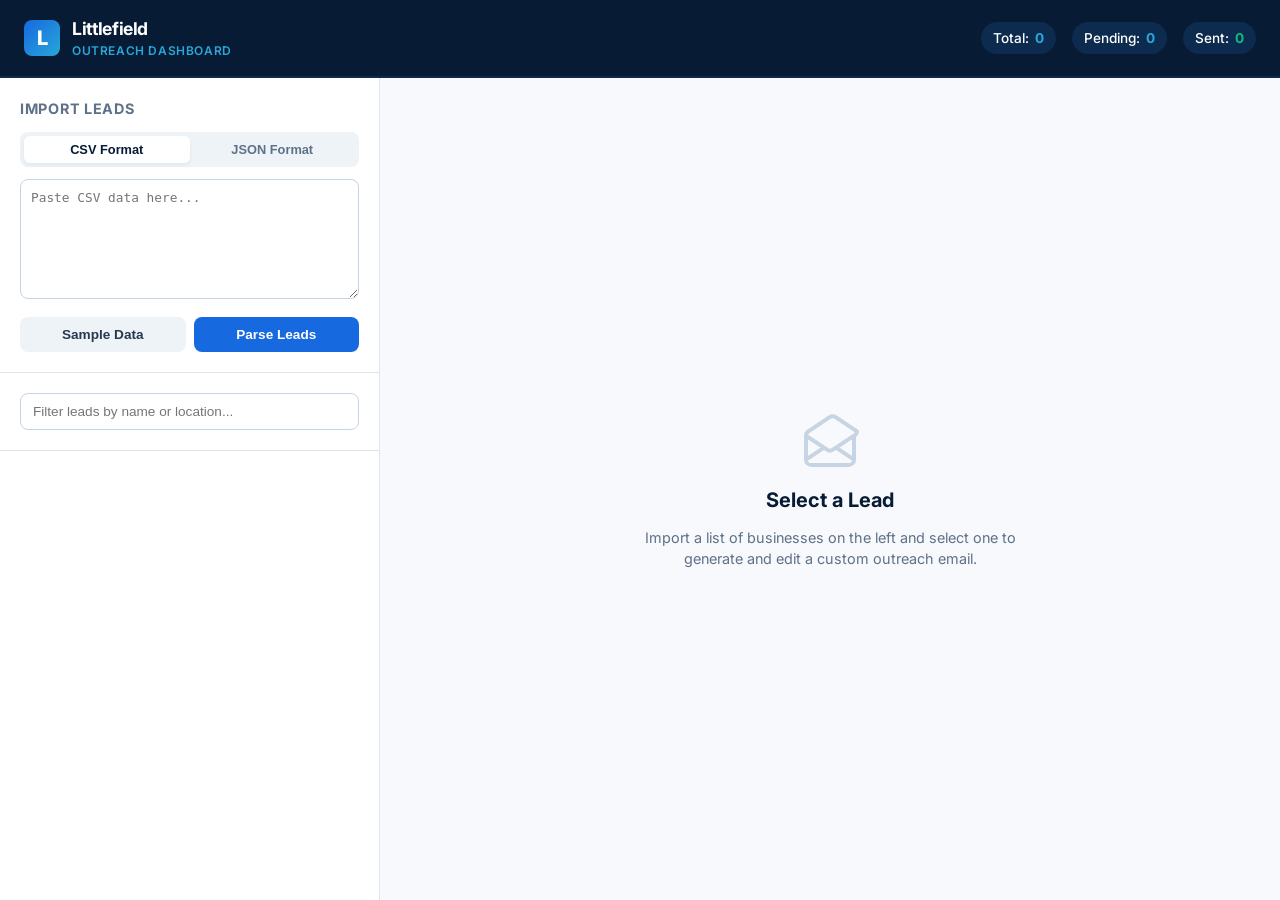
<file: outreach.html>
<!DOCTYPE html>
<html lang="en">
<head>
  <meta charset="UTF-8">
  <meta name="viewport" content="width=device-width, initial-scale=1.0">
  <title>Outreach Email Dashboard | Littlefield Web Solutions</title>
  <link rel="preconnect" href="https://fonts.googleapis.com">
  <link rel="preconnect" href="https://fonts.gstatic.com" crossorigin>
  <link href="https://fonts.googleapis.com/css2?family=Inter:wght@400;500;600;700;800&display=swap" rel="stylesheet">
  <style>
    :root {
      --navy: #071b34;
      --navy-soft: #0d2b4f;
      --navy-light: #16365f;
      --blue: #1769e0;
      --blue-hover: #1153b8;
      --blue-light: #e7f0ff;
      --cyan: #28a7d8;
      --white: #ffffff;
      --gray-50: #f7f9fc;
      --gray-100: #eef3f8;
      --gray-200: #dce4ee;
      --gray-300: #c7d4e3;
      --gray-600: #5e7188;
      --gray-800: #26384d;
      --green: #10b981;
      --orange: #f59e0b;
      --radius: 8px;
      --shadow: 0 10px 30px rgba(7, 27, 52, 0.08);
      --transition: all 0.2s ease;
    }

    * {
      box-sizing: border-box;
      margin: 0;
      padding: 0;
    }

    body {
      font-family: "Inter", Arial, sans-serif;
      color: var(--gray-800);
      background-color: var(--gray-50);
      line-height: 1.5;
      display: flex;
      flex-direction: column;
      min-height: 100vh;
    }

    header {
      background-color: var(--navy);
      color: var(--white);
      padding: 16px 24px;
      display: flex;
      justify-content: space-between;
      align-items: center;
      border-bottom: 2px solid var(--navy-soft);
    }

    .brand {
      display: flex;
      align-items: center;
      gap: 12px;
      text-decoration: none;
      color: var(--white);
    }

    .brand-mark {
      background: linear-gradient(135deg, var(--blue), var(--cyan));
      color: var(--white);
      width: 36px;
      height: 36px;
      display: flex;
      align-items: center;
      justify-content: center;
      border-radius: var(--radius);
      font-weight: 800;
      font-size: 1.25rem;
    }

    .brand strong {
      font-weight: 700;
      font-size: 1.1rem;
      letter-spacing: -0.02em;
      display: block;
    }

    .brand small {
      display: block;
      font-size: 0.75rem;
      color: var(--cyan);
      text-transform: uppercase;
      font-weight: 600;
      letter-spacing: 0.05em;
    }

    h1 {
      font-size: 1.25rem;
      font-weight: 600;
    }

    .stats {
      display: flex;
      gap: 16px;
    }

    .stat-badge {
      background-color: var(--navy-soft);
      padding: 6px 12px;
      border-radius: 20px;
      font-size: 0.85rem;
      font-weight: 500;
      display: flex;
      align-items: center;
      gap: 6px;
    }

    .stat-badge span {
      color: var(--cyan);
      font-weight: 700;
    }

    main {
      flex: 1;
      display: grid;
      grid-template-columns: 380px 1fr;
      height: calc(100vh - 70px);
      overflow: hidden;
    }

    /* Left panel */
    .sidebar {
      background-color: var(--white);
      border-right: 1px solid var(--gray-200);
      display: flex;
      flex-direction: column;
      overflow-y: auto;
    }

    .section-box {
      padding: 20px;
      border-bottom: 1px solid var(--gray-200);
    }

    .section-title {
      font-size: 0.9rem;
      font-weight: 700;
      text-transform: uppercase;
      letter-spacing: 0.05em;
      color: var(--gray-600);
      margin-bottom: 12px;
    }

    .tabs {
      display: flex;
      background-color: var(--gray-100);
      border-radius: var(--radius);
      padding: 4px;
      margin-bottom: 12px;
    }

    .tab-btn {
      flex: 1;
      border: none;
      background: none;
      padding: 6px;
      font-size: 0.8rem;
      font-weight: 600;
      border-radius: calc(var(--radius) - 2px);
      cursor: pointer;
      color: var(--gray-600);
      transition: var(--transition);
    }

    .tab-btn.active {
      background-color: var(--white);
      color: var(--navy);
      box-shadow: 0 2px 4px rgba(0, 0, 0, 0.05);
    }

    textarea.import-area {
      width: 100%;
      height: 120px;
      padding: 10px;
      font-family: monospace;
      font-size: 0.8rem;
      border: 1px solid var(--gray-300);
      border-radius: var(--radius);
      resize: vertical;
      margin-bottom: 12px;
    }

    .btn-group {
      display: flex;
      gap: 8px;
    }

    button.btn {
      flex: 1;
      border: none;
      padding: 10px 14px;
      border-radius: var(--radius);
      font-weight: 600;
      font-size: 0.85rem;
      cursor: pointer;
      transition: var(--transition);
      display: inline-flex;
      justify-content: center;
      align-items: center;
      gap: 6px;
    }

    .btn-primary {
      background-color: var(--blue);
      color: var(--white);
    }

    .btn-primary:hover {
      background-color: var(--blue-hover);
    }

    .btn-secondary {
      background-color: var(--gray-100);
      color: var(--gray-800);
      border: 1px solid var(--gray-200);
    }

    .btn-secondary:hover {
      background-color: var(--gray-200);
    }

    .search-box {
      position: relative;
    }

    .search-box input {
      width: 100%;
      padding: 10px 12px;
      border: 1px solid var(--gray-300);
      border-radius: var(--radius);
      font-size: 0.85rem;
    }

    .leads-list {
      flex: 1;
      overflow-y: auto;
    }

    .lead-item {
      padding: 16px 20px;
      border-bottom: 1px solid var(--gray-100);
      cursor: pointer;
      transition: var(--transition);
      display: flex;
      flex-direction: column;
      gap: 4px;
    }

    .lead-item:hover {
      background-color: var(--gray-50);
    }

    .lead-item.active {
      background-color: var(--blue-light);
      border-left: 4px solid var(--blue);
      padding-left: 16px;
    }

    .lead-header {
      display: flex;
      justify-content: space-between;
      align-items: flex-start;
      gap: 8px;
    }

    .lead-name {
      font-weight: 600;
      font-size: 0.92rem;
      color: var(--navy);
    }

    .lead-meta {
      font-size: 0.78rem;
      color: var(--gray-600);
      display: flex;
      flex-wrap: wrap;
      gap: 8px;
    }

    .lead-badge {
      display: inline-block;
      padding: 2px 8px;
      border-radius: 10px;
      font-size: 0.7rem;
      font-weight: 600;
      text-transform: uppercase;
    }

    .badge-draft {
      background-color: var(--gray-100);
      color: var(--gray-600);
    }

    .badge-sent {
      background-color: #d1fae5;
      color: var(--green);
    }

    /* Content Area */
    .content-area {
      background-color: var(--gray-50);
      display: flex;
      flex-direction: column;
      overflow: hidden;
    }

    .editor-container {
      flex: 1;
      padding: 24px;
      display: flex;
      flex-direction: column;
      gap: 16px;
      overflow-y: auto;
      max-width: 900px;
      margin: 0 auto;
      width: 100%;
    }

    .editor-card {
      background-color: var(--white);
      border-radius: var(--radius);
      border: 1px solid var(--gray-200);
      box-shadow: var(--shadow);
      padding: 24px;
      display: flex;
      flex-direction: column;
      gap: 16px;
    }

    .form-row {
      display: flex;
      flex-direction: column;
      gap: 6px;
    }

    .form-row label {
      font-size: 0.8rem;
      font-weight: 700;
      text-transform: uppercase;
      letter-spacing: 0.05em;
      color: var(--gray-600);
    }

    .form-row input, .form-row textarea {
      padding: 12px;
      border: 1px solid var(--gray-300);
      border-radius: var(--radius);
      font-family: inherit;
      font-size: 0.95rem;
      color: var(--navy);
      transition: var(--transition);
    }

    .form-row input:focus, .form-row textarea:focus {
      outline: none;
      border-color: var(--blue);
      box-shadow: 0 0 0 3px rgba(23, 105, 224, 0.1);
    }

    .form-row textarea {
      font-family: 'Consolas', 'Courier New', Courier, monospace;
      font-size: 0.9rem;
      line-height: 1.6;
      resize: vertical;
      min-height: 300px;
      flex: 1;
    }

    .action-bar {
      display: flex;
      justify-content: space-between;
      align-items: center;
      gap: 12px;
    }

    .editor-placeholder {
      flex: 1;
      display: flex;
      flex-direction: column;
      justify-content: center;
      align-items: center;
      color: var(--gray-600);
      gap: 12px;
      padding: 40px;
      text-align: center;
    }

    .editor-placeholder svg {
      width: 64px;
      height: 64px;
      color: var(--gray-300);
    }

    .editor-placeholder h2 {
      font-size: 1.25rem;
      color: var(--navy);
    }

    .editor-placeholder p {
      max-width: 400px;
      font-size: 0.9rem;
    }

    .badge-industry {
      background-color: var(--blue-light);
      color: var(--blue);
      border-radius: 4px;
      padding: 2px 6px;
      font-size: 0.75rem;
      font-weight: 500;
    }

    .badge-location {
      background-color: var(--gray-100);
      color: var(--gray-800);
      border-radius: 4px;
      padding: 2px 6px;
      font-size: 0.75rem;
      font-weight: 500;
    }
  </style>
</head>
<body>

  <header>
    <a href="index.html" class="brand">
      <div class="brand-mark">L</div>
      <div>
        <strong>Littlefield</strong>
        <small>Outreach Dashboard</small>
      </div>
    </a>
    <div class="stats">
      <div class="stat-badge">Total: <span id="stat-total">0</span></div>
      <div class="stat-badge">Pending: <span id="stat-pending">0</span></div>
      <div class="stat-badge">Sent: <span id="stat-sent" style="color: var(--green);">0</span></div>
    </div>
  </header>

  <main>
    <!-- Left panel (Sidebar) -->
    <div class="sidebar">
      <div class="section-box">
        <div class="section-title">Import Leads</div>
        <div class="tabs">
          <button class="tab-btn active" id="tab-csv" onclick="switchTab('csv')">CSV Format</button>
          <button class="tab-btn" id="tab-json" onclick="switchTab('json')">JSON Format</button>
        </div>
        <textarea class="import-area" id="import-data" placeholder="Paste CSV data here..."></textarea>
        <div class="btn-group">
          <button class="btn btn-secondary" onclick="loadSampleData()">Sample Data</button>
          <button class="btn btn-primary" onclick="parseImportData()">Parse Leads</button>
        </div>
      </div>

      <div class="section-box search-box">
        <input type="text" id="search-input" placeholder="Filter leads by name or location..." oninput="filterLeads()">
      </div>

      <div class="leads-list" id="leads-container">
        <!-- Lead items will be injected here -->
      </div>
    </div>

    <!-- Right panel (Content Area / Editor) -->
    <div class="content-area" id="content-container">
      <div class="editor-placeholder" id="placeholder-view">
        <svg fill="none" stroke="currentColor" viewBox="0 0 24 24" xmlns="http://www.w3.org/2000/svg">
          <path stroke-linecap="round" stroke-linejoin="round" stroke-width="1.5" d="M3 19v-8.93a2 2 0 01.89-1.664l8-5.333a2 2 0 012.22 0l8 5.333A2 2 0 0121 10.07V19M3 19a2 2 0 002 2h14a2 2 0 002-2M3 19l6.75-4.5M21 19l-6.75-4.5M3 10l6.75 4.5M21 10l-6.75 4.5m0 0l-1.14.76a2 2 0 01-2.22 0l-1.14-.76"></path>
        </svg>
        <h2>Select a Lead</h2>
        <p>Import a list of businesses on the left and select one to generate and edit a custom outreach email.</p>
      </div>

      <div class="editor-container" id="editor-view" style="display: none;">
        <div class="editor-card">
          <div class="lead-header" style="border-bottom: 1px solid var(--gray-100); padding-bottom: 12px; margin-bottom: 4px;">
            <div>
              <h2 id="edit-business-name" style="font-size: 1.25rem; color: var(--navy); margin-bottom: 4px;">Business Name</h2>
              <div class="lead-meta">
                <span class="badge-industry" id="edit-industry">Industry</span>
                <span class="badge-location" id="edit-location">Location</span>
              </div>
            </div>
            <div id="edit-status-container">
              <span class="lead-badge badge-draft" id="edit-status-badge">Draft</span>
            </div>
          </div>

          <div class="form-row">
            <label for="edit-to">Recipient Email</label>
            <input type="email" id="edit-to">
          </div>

          <div class="form-row">
            <label for="edit-subject">Email Subject</label>
            <input type="text" id="edit-subject">
          </div>

          <div class="form-row">
            <label for="edit-body">Email Body</label>
            <textarea id="edit-body" rows="12"></textarea>
          </div>

          <div class="action-bar">
            <div style="display: flex; gap: 8px;">
              <button class="btn btn-secondary" onclick="copyText('edit-subject', 'Subject copied!')">Copy Subject</button>
              <button class="btn btn-secondary" onclick="copyText('edit-body', 'Body copied!')">Copy Body</button>
            </div>
            <button class="btn btn-primary" onclick="sendActiveEmail()" style="font-size: 0.95rem; padding: 12px 24px; background-color: var(--green);">
              <svg fill="none" stroke="currentColor" stroke-width="2" viewBox="0 0 24 24" xmlns="http://www.w3.org/2000/svg" style="width: 18px; height: 18px;">
                <path stroke-linecap="round" stroke-linejoin="round" d="M6 12L3.269 3.126A59.768 59.768 0 0121.485 12 59.77 59.77 0 013.27 20.876L5.999 12zm0 0h7.5"></path>
              </svg>
              Open in Mail Client
            </button>
          </div>
        </div>
      </div>
    </div>
  </main>

  <script>
    let currentFormat = 'csv';
    let leads = [];
    let activeLeadIndex = null;

    const sampleCSV = `business_name,email,location,industry
Brite Brothers,customerservice@britebrothers.com,"Adairsville, GA","Equipment Rental"
Cool Mountain Air LLC,info@coolmountainairllc.com,"Adairsville, GA","HVAC"
HomeTown True Value,info@hometowntruevalue.net,"Adairsville, GA","Hardware Store"
Local Septic Service,service@localsepticga.com,"Cartersville, GA","Septic Services"
Styles Auto Care,info@stylesautocare.com,"Cartersville, GA","Auto Repair"
Sharp Excavation LLC,bsharp@sharpexcavation.com,"Cartersville, GA","Excavation"
Avenue Autos LLC,avenueautosllc13@gmail.com,"Cartersville, GA","Auto Dealer"
Barnsley Resort,info@barnsleyresort.com,"Adairsville, GA","Resort"
LG Hausys America,windows@lghausys.com,"Adairsville, GA","Manufacturing"`;

    const sampleJSON = `[
  {
    "business_name": "Brite Brothers",
    "email": "customerservice@britebrothers.com",
    "location": "Adairsville, GA",
    "industry": "Equipment Rental"
  },
  {
    "business_name": "Cool Mountain Air LLC",
    "email": "info@coolmountainairllc.com",
    "location": "Adairsville, GA",
    "industry": "HVAC"
  },
  {
    "business_name": "Etowah River Plumbing",
    "email": "contact@etowahriverplumbing.com",
    "location": "Cartersville, GA",
    "industry": "Plumbing"
  }
]`;

    window.onload = function() {
      switchTab('csv');
    };

    function switchTab(format) {
      currentFormat = format;
      document.getElementById('tab-csv').classList.toggle('active', format === 'csv');
      document.getElementById('tab-json').classList.toggle('active', format === 'json');
      
      const txt = document.getElementById('import-data');
      if (format === 'csv') {
        txt.placeholder = 'Paste CSV data here...';
      } else {
        txt.placeholder = 'Paste JSON array here...';
      }
    }

    function loadSampleData() {
      const txt = document.getElementById('import-data');
      if (currentFormat === 'csv') {
        txt.value = sampleCSV;
      } else {
        txt.value = sampleJSON;
      }
    }

    // Helper function to parse CSV properly (handling commas in quotes)
    function parseCSV(text) {
      const lines = [];
      let row = [""];
      let inQuotes = false;

      for (let i = 0; i < text.length; i++) {
        let c = text[i];
        let next = text[i+1];

        if (c === '"') {
          if (inQuotes && next === '"') {
            row[row.length - 1] += '"';
            i++;
          } else {
            inQuotes = !inQuotes;
          }
        } else if (c === ',' && !inQuotes) {
          row.push('');
        } else if ((c === '\r' || c === '\n') && !inQuotes) {
          if (c === '\r' && next === '\n') { i++; }
          lines.push(row);
          row = [''];
        } else {
          row[row.length - 1] += c;
        }
      }
      if (row.length > 1 || row[0] !== '') {
        lines.push(row);
      }
      return lines;
    }

    function parseImportData() {
      const text = document.getElementById('import-data').value.trim();
      if (!text) {
        alert('Please paste some data to import.');
        return;
      }

      let parsedLeads = [];

      try {
        if (currentFormat === 'json') {
          const arr = JSON.parse(text);
          if (!Array.isArray(arr)) throw new Error('Data must be a JSON array of objects.');
          parsedLeads = arr.map(item => ({
            business_name: item.business_name || item.name || 'Unnamed Business',
            email: item.email || '',
            location: item.location || 'Georgia',
            industry: item.industry || 'Business Services',
            status: 'draft',
            customSubject: null,
            customBody: null
          }));
        } else {
          // CSV Parser
          const rows = parseCSV(text);
          if (rows.length < 2) throw new Error('CSV must have a header row and at least one data row.');
          
          const headers = rows[0].map(h => h.trim().toLowerCase());
          
          const nameIdx = headers.findIndex(h => h.includes('name') || h.includes('business'));
          const emailIdx = headers.findIndex(h => h.includes('email') || h.includes('mail'));
          const locIdx = headers.findIndex(h => h.includes('location') || h.includes('city') || h.includes('area'));
          const indIdx = headers.findIndex(h => h.includes('industry') || h.includes('type') || h.includes('sector'));

          if (nameIdx === -1 || emailIdx === -1) {
            throw new Error('CSV headers must include fields representing "business_name" and "email".');
          }

          for (let i = 1; i < rows.length; i++) {
            const row = rows[i];
            if (row.length < 2 || !row[nameIdx]) continue;
            
            parsedLeads.push({
              business_name: row[nameIdx].trim(),
              email: row[emailIdx] ? row[emailIdx].trim() : '',
              location: locIdx !== -1 && row[locIdx] ? row[locIdx].trim() : 'Georgia',
              industry: indIdx !== -1 && row[indIdx] ? row[indIdx].trim() : 'Business Services',
              status: 'draft',
              customSubject: null,
              customBody: null
            });
          }
        }

        leads = parsedLeads;
        activeLeadIndex = null;
        updateStats();
        renderLeadsList();
        
        // Hide editor and show placeholder
        document.getElementById('editor-view').style.display = 'none';
        document.getElementById('placeholder-view').style.display = 'flex';

      } catch (err) {
        alert('Error parsing data: ' + err.message);
      }
    }

    function generateEmailContent(lead) {
      const industry = (lead.industry || '').toLowerCase();
      const name = lead.business_name || '';
      const location = lead.location || 'your area';

      let subject = '';
      let body = '';

      if (industry.includes('hvac') || industry.includes('heating') || industry.includes('air conditioning') || industry.includes('comfort')) {
        subject = `Quick website question for ${name}`;
        body = `Hi team at ${name},

I was looking at local businesses in ${location} and noticed your HVAC business.

With peak seasonal demands bringing in lots of calls, having a modern website that makes it easy for customers to request AC or heating service, book maintenance, and see your service area is crucial.

I built a live demo website template specifically for local HVAC companies to help them win more customers. You can see the design here:
https://glenlittlefield.github.io/LittlefieldSolutions/hvac-template.html

I run Littlefield Web Solutions (based right here in Georgia), and I build professional sites like this for local service businesses starting at just $150 to $250. 

If you're interested in upgrading your online presence, or if you need a brand new site to get more estimate requests, I'd love to help.

Would you be open to a quick chat next week?

Best regards,

Glen Littlefield
Littlefield Web Solutions
https://glenlittlefield.github.io/LittlefieldSolutions/
LittlefieldSolutions2026@outlook.com`;
      } else if (industry.includes('plumb') || industry.includes('drain') || industry.includes('leak') || industry.includes('sewer')) {
        subject = `New website demo for ${name}`;
        body = `Hi team at ${name},

I was checking out local businesses in ${location} and came across your plumbing services.

When customers have a leak or a clogged drain, they usually search on their phones and call the first plumbing business that looks professional and trustworthy. 

I recently designed a modern plumbing demo website built specifically to capture emergency calls and service requests. You can view the live demo here:
https://glenlittlefield.github.io/LittlefieldSolutions/plumbing-template.html

I build and launch professional sites like this for local service companies starting at just $150 to $250, with fast turnaround times.

If you'd like to modernize your current site or launch a new one to stand out in ${location}, I'd love to partner with you.

Are you available for a brief call next week to see how we can help?

Best regards,

Glen Littlefield
Littlefield Web Solutions
https://glenlittlefield.github.io/LittlefieldSolutions/
LittlefieldSolutions2026@outlook.com`;
      } else if (industry.includes('physical therapy') || industry.includes('clinic') || industry.includes('health') || industry.includes('wellness') || industry.includes('chiro')) {
        subject = `Website feedback / redesign for ${name}`;
        body = `Hi team at ${name},

I was looking at health and wellness providers in ${location} and wanted to reach out to ${name}.

For local clinics, having a polished, mobile-friendly website is key to building trust with new patients, letting them book appointments easily, and showcasing your services.

I designed a clean, modern physical therapy clinic demo website to show how easy it can be for patients to navigate and request appointments. Take a look here:
https://glenlittlefield.github.io/LittlefieldSolutions/physical-therapy-template.html

I build and redesign websites for local clinics starting at $250. Everything is mobile-optimized and designed to rank well in local searches.

If you are open to modernizing your online presence to make it easier for patients to find and book with you, I'd love to help.

Let me know if you have time for a quick 5-minute call next week.

Best regards,

Glen Littlefield
Littlefield Web Solutions
https://glenlittlefield.github.io/LittlefieldSolutions/
LittlefieldSolutions2026@outlook.com`;
      } else {
        // General Template
        subject = `Website design proposal for ${name}`;
        body = `Hi team at ${name},

I was looking at local businesses in ${location} and wanted to reach out to you at ${name}.

For businesses in the ${lead.industry || 'local services'} sector, your website is often the very first impression a customer has of your business. A slow, outdated, or hard-to-use site can cost you valuable customers.

I run Littlefield Web Solutions (based in Northwest Georgia). I build and redesign clean, fast, and mobile-optimized websites for local businesses starting at just $150 to $250.

You can check out my pricing, services, and live work templates here:
https://glenlittlefield.github.io/LittlefieldSolutions/

Whether you need a brand-new website to launch your business or want to modernize your current site so it works perfectly on phones, I can help you get it online quickly.

If you're interested, I'd love to chat and see what you need. 

Would you be open to a quick call next week?

Best regards,

Glen Littlefield
Littlefield Web Solutions
https://glenlittlefield.github.io/LittlefieldSolutions/
LittlefieldSolutions2026@outlook.com`;
      }

      return { subject, body };
    }

    function updateStats() {
      const total = leads.length;
      const sent = leads.filter(l => l.status === 'sent').length;
      const pending = total - sent;

      document.getElementById('stat-total').textContent = total;
      document.getElementById('stat-pending').textContent = pending;
      document.getElementById('stat-sent').textContent = sent;
    }

    function renderLeadsList() {
      const container = document.getElementById('leads-container');
      container.innerHTML = '';
      
      const filterText = document.getElementById('search-input').value.toLowerCase();

      leads.forEach((lead, index) => {
        if (filterText && 
            !lead.business_name.toLowerCase().includes(filterText) && 
            !lead.location.toLowerCase().includes(filterText) && 
            !lead.industry.toLowerCase().includes(filterText)) {
          return;
        }

        const item = document.createElement('div');
        item.className = `lead-item ${index === activeLeadIndex ? 'active' : ''}`;
        item.onclick = () => selectLead(index);

        const badgeClass = lead.status === 'sent' ? 'badge-sent' : 'badge-draft';
        const badgeText = lead.status === 'sent' ? 'Sent' : 'Draft';

        item.innerHTML = `
          <div class="lead-header">
            <span class="lead-name">${lead.business_name}</span>
            <span class="lead-badge ${badgeClass}">${badgeText}</span>
          </div>
          <div class="lead-meta">
            <span class="badge-industry">${lead.industry}</span>
            <span class="badge-location">${lead.location}</span>
          </div>
        `;

        container.appendChild(item);
      });
    }

    function filterLeads() {
      renderLeadsList();
    }

    function selectLead(index) {
      // Save current input changes first if a lead was already active
      if (activeLeadIndex !== null) {
        saveCurrentChanges();
      }

      activeLeadIndex = index;
      renderLeadsList();

      const lead = leads[index];
      
      document.getElementById('placeholder-view').style.display = 'none';
      document.getElementById('editor-view').style.display = 'block';

      document.getElementById('edit-business-name').textContent = lead.business_name;
      document.getElementById('edit-industry').textContent = lead.industry;
      document.getElementById('edit-location').textContent = lead.location;
      document.getElementById('edit-to').value = lead.email;

      // Status badge
      const statusBadge = document.getElementById('edit-status-badge');
      statusBadge.className = `lead-badge ${lead.status === 'sent' ? 'badge-sent' : 'badge-draft'}`;
      statusBadge.textContent = lead.status === 'sent' ? 'Sent' : 'Draft';

      // Load generated or customized content
      if (lead.customSubject !== null) {
        document.getElementById('edit-subject').value = lead.customSubject;
      } else {
        const generated = generateEmailContent(lead);
        document.getElementById('edit-subject').value = generated.subject;
      }

      if (lead.customBody !== null) {
        document.getElementById('edit-body').value = lead.customBody;
      } else {
        const generated = generateEmailContent(lead);
        document.getElementById('edit-body').value = generated.body;
      }
    }

    function saveCurrentChanges() {
      if (activeLeadIndex === null) return;
      
      leads[activeLeadIndex].email = document.getElementById('edit-to').value;
      leads[activeLeadIndex].customSubject = document.getElementById('edit-subject').value;
      leads[activeLeadIndex].customBody = document.getElementById('edit-body').value;
    }

    function sendActiveEmail() {
      if (activeLeadIndex === null) return;

      saveCurrentChanges();
      const lead = leads[activeLeadIndex];

      const to = lead.email;
      const subject = encodeURIComponent(lead.customSubject || generateEmailContent(lead).subject);
      const body = encodeURIComponent(lead.customBody || generateEmailContent(lead).body);

      // Open mailto link
      window.location.href = `mailto:${to}?subject=${subject}&body=${body}`;

      // Mark as sent
      lead.status = 'sent';
      updateStats();
      renderLeadsList();

      // Update active badge in editor
      const statusBadge = document.getElementById('edit-status-badge');
      statusBadge.className = 'lead-badge badge-sent';
      statusBadge.textContent = 'Sent';

      // Automatically move to the next lead after a short delay
      setTimeout(() => {
        if (activeLeadIndex !== null && activeLeadIndex < leads.length - 1) {
          selectLead(activeLeadIndex + 1);
        }
      }, 1000);
    }

    function copyText(elementId, successMsg) {
      const el = document.getElementById(elementId);
      el.select();
      el.setSelectionRange(0, 99999);
      navigator.clipboard.writeText(el.value)
        .then(() => {
          alert(successMsg);
        })
        .catch(err => {
          console.error('Failed to copy: ', err);
        });
    }
  </script>
</body>
</html>
</file>
